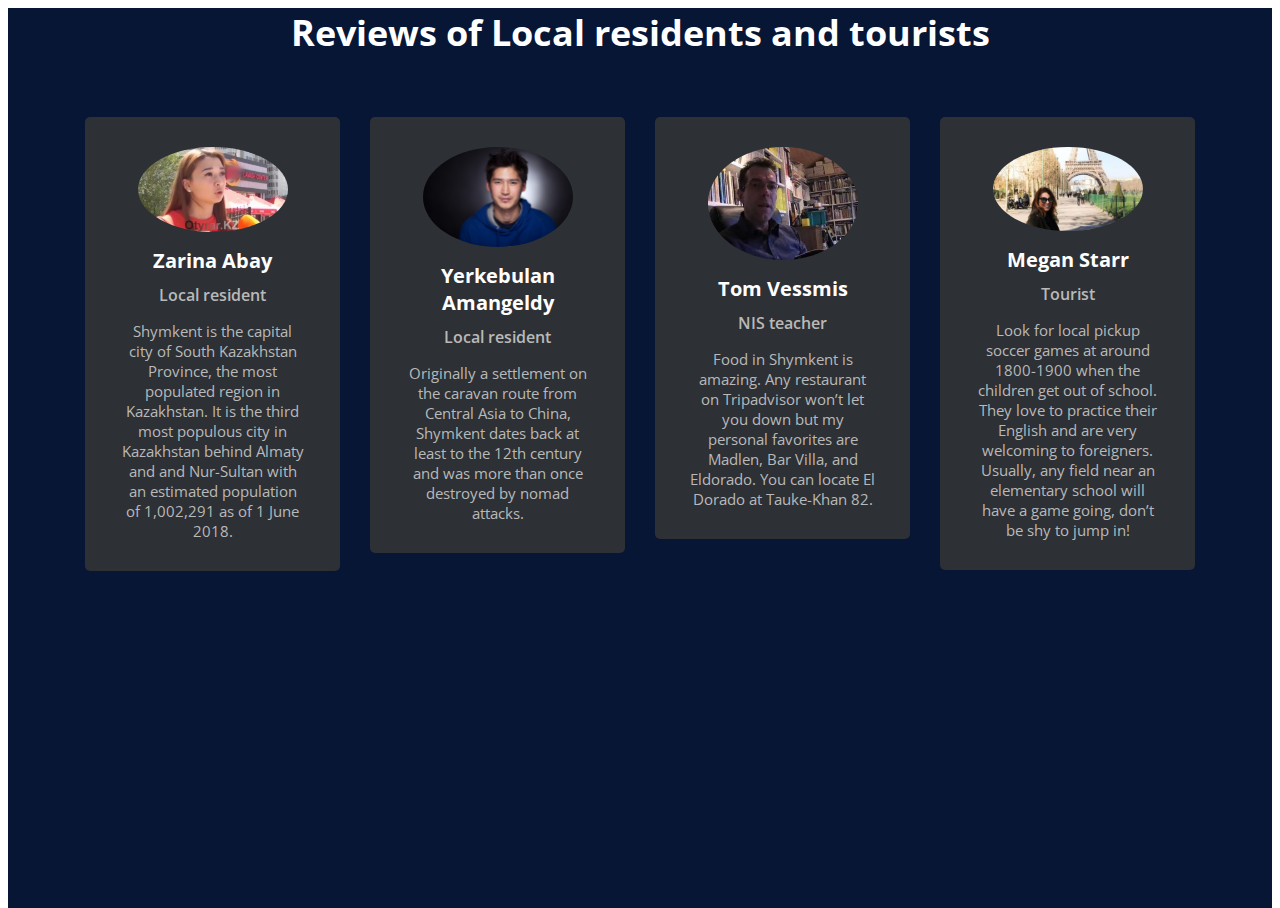
<file: cityofthelocals.html>
<!DOCTYPE html>
<html lang="en">
<head>
	<meta name="viewport" content="width=device-width, itinial-scale=1">
	<title>Сity of the Locals</title>
	<link rel="stylesheet" type="text/css" href="cityofthelocals.css">
</head>
<body>
   
   <section class="team">
   	  <div class="container">
   	  	  <h1>Reviews of Local residents and tourists</h1>
   	  	  <div class="card">
   	  	  	<div class="box">
   	  	  		<img src="zarina.jpg" alt="team img" />
   	  	  		<h4>Zarina Abay</h4>
   	  	  		<h5>Local resident</h5>
   	  	  		<p>Shymkent is the capital city of South Kazakhstan Province, the most populated region in Kazakhstan. It is the third most populous city in Kazakhstan behind Almaty and and Nur-Sultan with an estimated population of 1,002,291 as of 1 June 2018. </p>
   	  	  	</div>
   	  	  </div> 
   	  	  <div class="card">
   	  	  	<div class="box">
   	  	  		<img src="erkebulan.jpg" alt="team img" />
   	  	  		<h4>Yerkebulan Amangeldy</h4>
   	  	  		<h5>Local resident</h5>
   	  	  		<p>Originally a settlement on the caravan route from Central Asia to China, Shymkent dates back at least to the 12th century and was more than once destroyed by nomad attacks.</p>
   	  	  	</div>
   	  	  </div> 
   	  	  <div class="card">
   	  	  	<div class="box">
   	  	  		<img src="tomt.jpg" alt="team img" />
   	  	  		<h4>Tom Vessmis</h4>
   	  	  		<h5>NIS teacher</h5>
   	  	  		<p>Food in Shymkent is amazing. Any restaurant on Tripadvisor won’t let you down but my personal favorites are Madlen, Bar Villa, and Eldorado. You can locate El Dorado at Tauke-Khan 82.</p>
   	  	  	</div>
   	  	  </div> 
   	  	  <div class="card">
   	  	  	<div class="box">
   	  	  		<img src="megan.jpg" alt="team img" />
   	  	  		<h4>Megan Starr</h4>
   	  	  		<h5>Tourist</h5>
   	  	  		<p>Look for local pickup soccer games at around 1800-1900 when the children get out of school.  They love to practice their English and are very welcoming to foreigners.  Usually, any field near an elementary school will have a game going, don’t be shy to jump in!</p>
   	  	  	</div>
   	  	  </div> 
   	  </div> 	
   </section>
	</body>
</html>
</file>
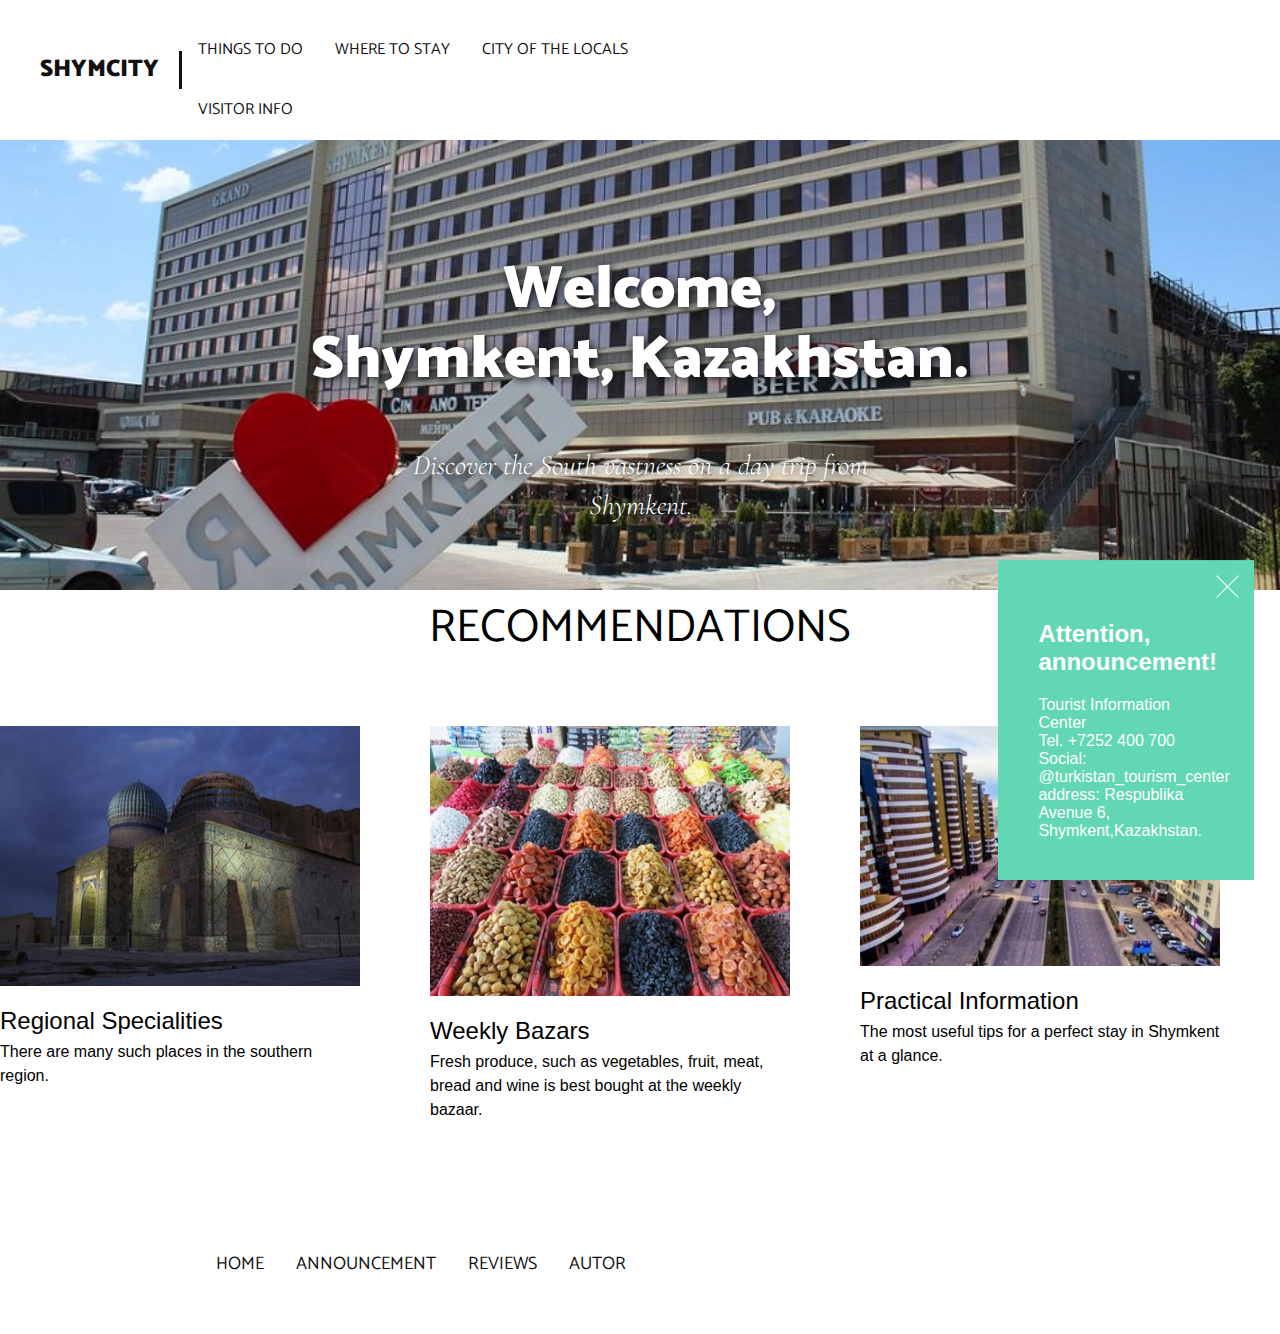
<file: project.html>
<!DOCTYPE html>
	<html>
	<head>
		<meta charset="utf-8">
		<title>SHYMCITY</title>
		<meta name="viewport" content="width=device-width, initial-scale=1.0">
		<link href="http://fonts.googleapis.com/css?family=Catamaran:100,200,300,400,500,600,700,800,900|Cormorant+Garamond:300,300i,400,400i,500,500i,600,600i,700,700i" rel="stylesheet">
		<link rel="stylesheet" type="text/css" href="style.css">
		<link rel="stylesheet" href="https://cdnjs.cloudflare.com/ajax/libs/font-awesome/5.11.2/css/all.min.css">
		<link rel="icon" href="logo.png">

		<link rel="stylesheet" href="main.css">
	
	<body>
		<header>
			<a href="project.html" class="header-brand">SHYMCITY</a>
			<nav>
				<ul>
					<li><a href="thingstodo.html">Things to Do</a></li>
					<li><a href="wheretostay.html">Where to Stay</a></li>
					<li><a href="cityofthelocals.html">City of the Locals</a></li>
					<li><a href="index.html">Visitor Info</a></li>
				</ul>
			</nav>
		</header>
	    <main>
	      <section class="index-banner">
	    	<div class="vertical-center">
	    	  <h2 style="color:white">Welcome,<br>
                Shymkent, Kazakhstan. </h2>
	    		<h1>Discover the South vastness on a day trip from Shymkent.</h1>
	    	</div>
	    	</section>
	    <div class="recommendations">
             <div class="container">
             	<div class="title">
             		RECOMMENDATIONS
             	</div>
             	<div class="row">
             		<!-- работа в regional specialities -->
             	<div class="interesting">
             		<div class="regional-item">
             		<div class="regional-item__img">
             		<img src="regional2.jpg" alt="Regional Specialities">
             		</div>
             		<div class="regional-item__title">
             		<a href="regionalspecialities.html">Regional Specialities</a>
             		</div> 
             		<div class="regional-item__text">
             		There are many such places in the southern region.
             		</div> <br>
             	    </div>
             	</div>
             	    <!-- //Regional specialities end -->
             	<div class="row">
             	<div class="interesting">
                    <div class="regional-item">
             		<div class="regional-item__img">
             		<img src="bazar2.jpg" alt="Weekly Bazaars">
             		</div>
             		<div class="regional-item__title">
             		<a href="weeklybazars.html">Weekly Bazars</a>
             		</div> 
             		<div class="regional-item__text">
             		Fresh produce, such as vegetables, fruit, meat, bread and wine is best bought at the weekly bazaar.
             		</div> <br>
             	    </div>
             	</div>
             	<div class="row">
             	<div class="interesting">
             		<div class="regional-item">
             		<div class="regional-item__img">
             		<img src="information.jpg" alt="Practical Information">
             		</div>
             		<div class="regional-item__title">
             		<a href="practicalinformation.html">Practical Information</a>
             		</div>
             		<div class="regional-item__text">
             		The most useful tips for a perfect stay in Shymkent at a glance.
             	</div>
             		</div>
             		</div>
             </div>	
             </div>
        </div>
<br>
<br>
<br>
  <!-- FOOTER -->
<footer>
	<div class="wrapper">
		<nav>
		<ul>
			<li><a href="project.html">HOME</a></li>
			<li><a href="index.html">ANNOUNCEMENT</a></li>
			<li><a href="cityofthelocals.html">REVIEWS</a></li>
			<li><a href="aboutme.html">AUTOR</a></li>
		</ul>
		</nav>
	</div>
</footer>




    <main>
		
	    <div class="overlay js-overlay-campaign">
		<div class="popup js-popup-campaign">
			<h2>Attention, announcement!</h2>
			Tourist Information Center<br>
            Tel. +7252 400 700<br>
            Social: @turkistan_tourism_center<br>
            address: Respublika Avenue 6, <br>Shymkent,Kazakhstan.
			<div class="close-popup js-close-campaign"></div>
		</div>
	</div>
	</main>

	<script src="https://cdnjs.cloudflare.com/ajax/libs/jquery/3.2.1/jquery.min.js"></script>
	<script src="main.js"></script>
  </body>

</html>
</file>
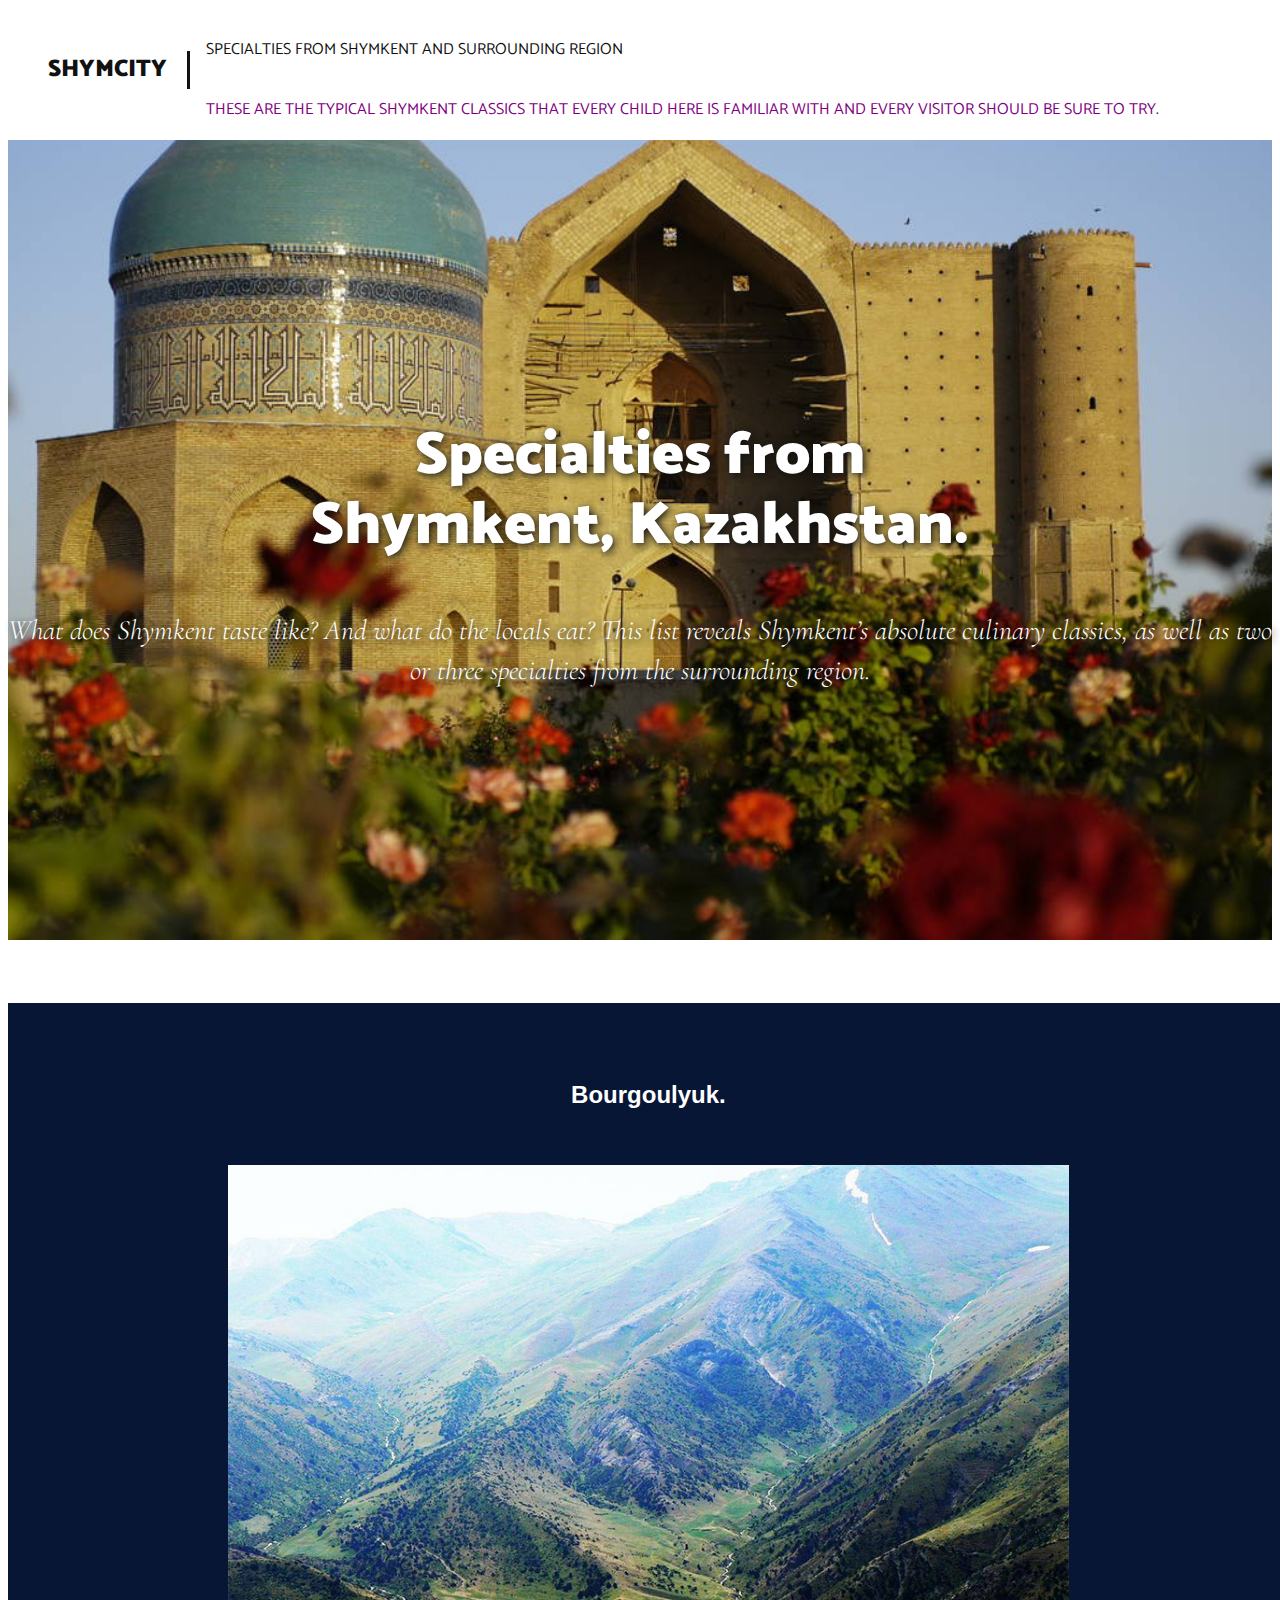
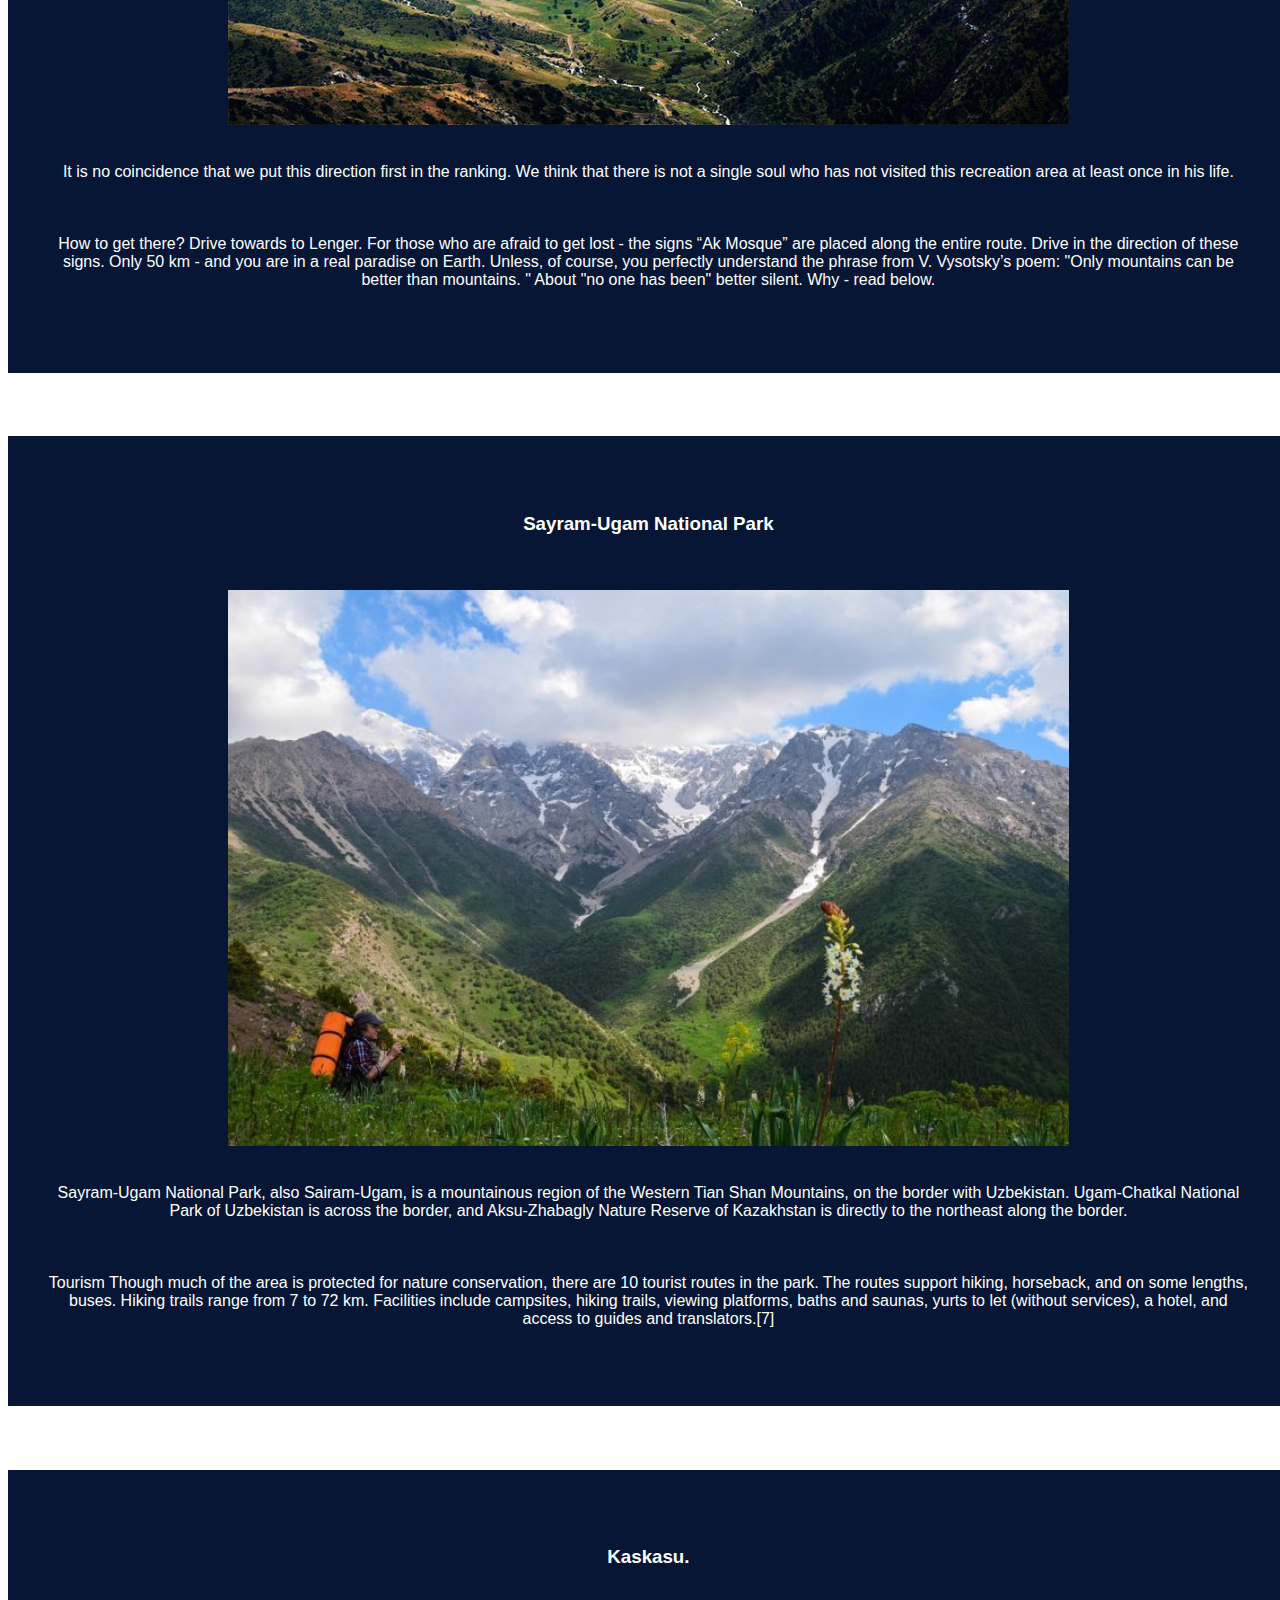
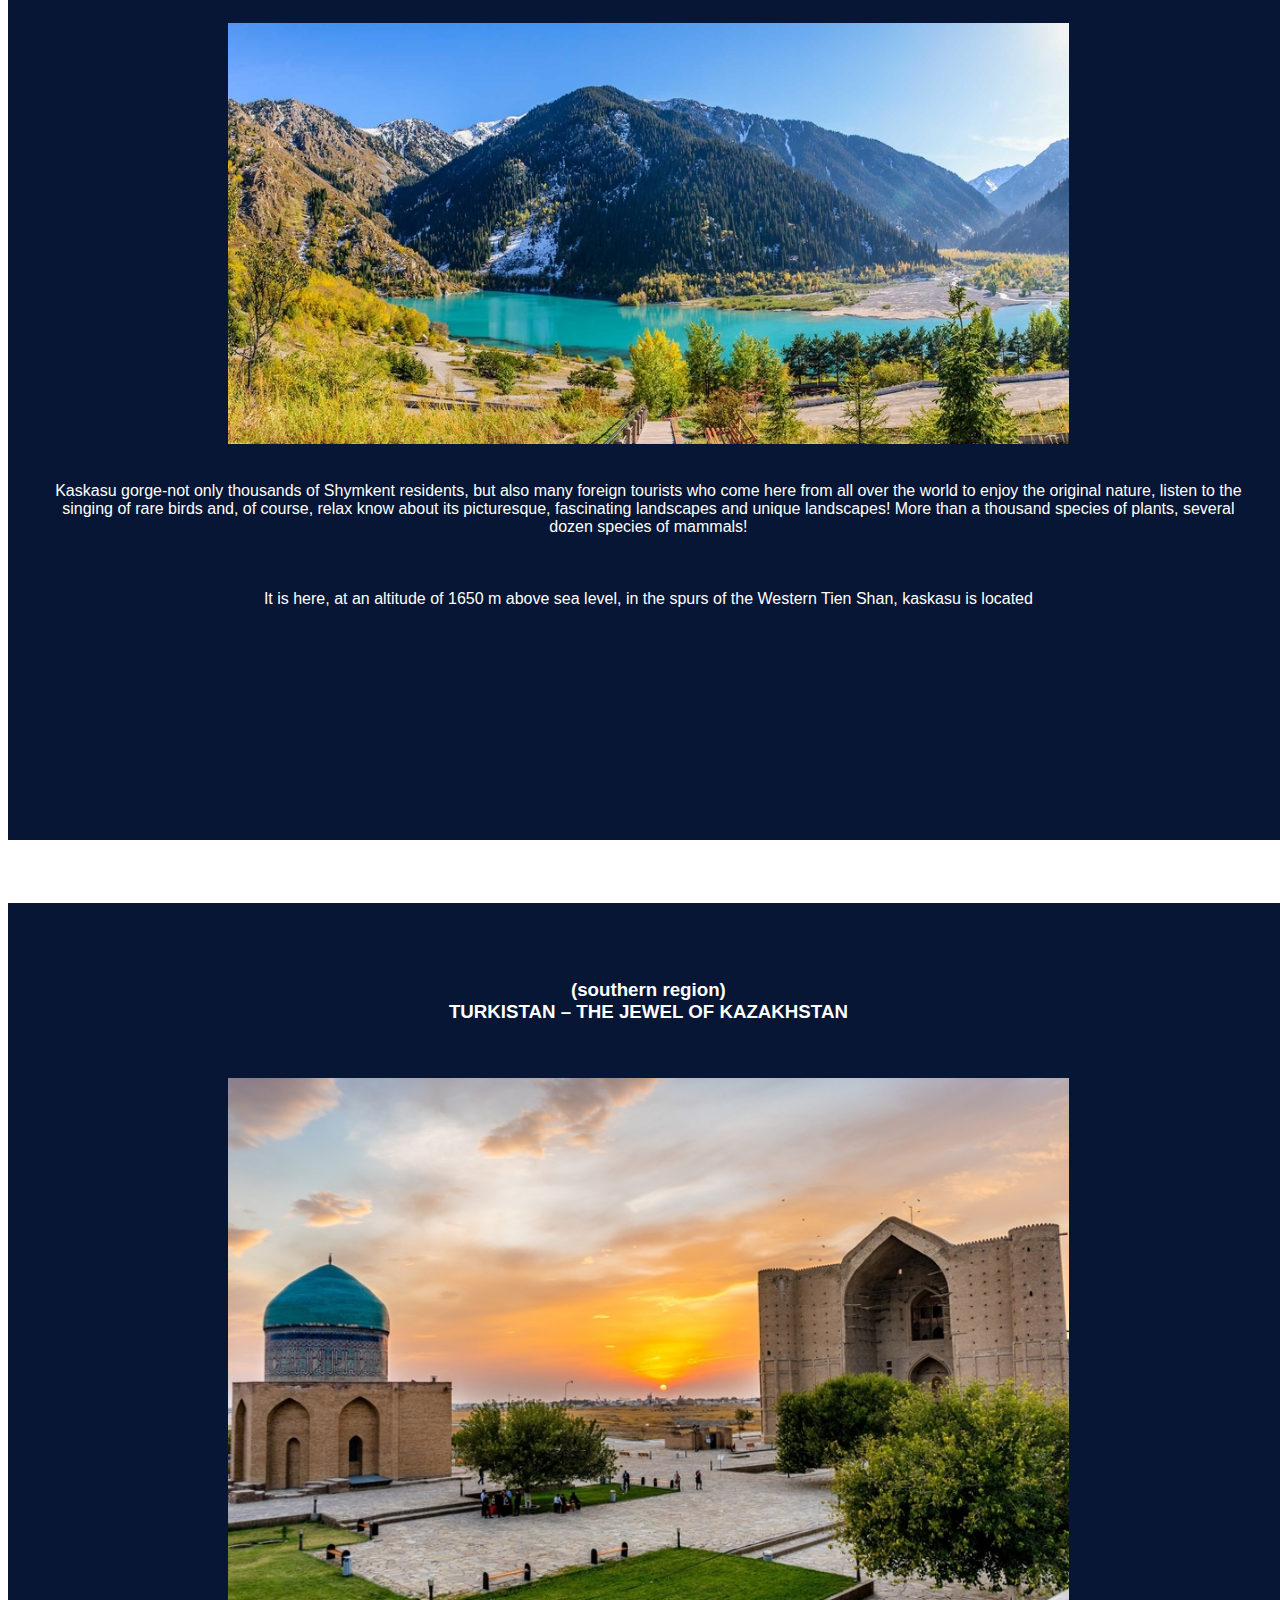
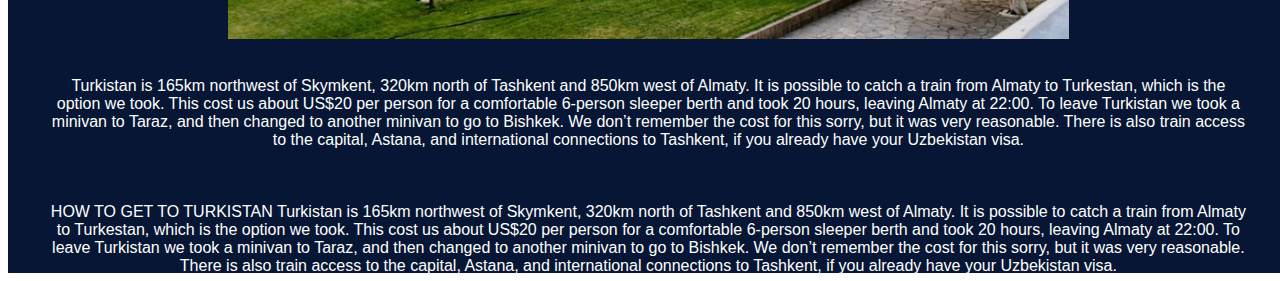
<file: regionalspecialities.html>
<!DOCTYPE html>
  <html>
  <head>
    <meta charset="utf-8">
    <title>ShymCity</title>
    <meta name="viewport" content="width=device-width, initial-scale=1.0">
    <link href="http://fonts.googleapis.com/css?family=Catamaran:100,200,300,400,500,600,700,800,900|Cormorant+Garamond:300,300i,400,400i,500,500i,600,600i,700,700i" rel="stylesheet">
    <link rel="stylesheet" type="text/css" href="regionalspecialities.css">
    <link rel="stylesheet" href="https://cdnjs.cloudflare.com/ajax/libs/font-awesome/5.11.2/css/all.min.css">
  </head> 
    <body>
    <header>
      <a href="project.html" class="header-brand">SHYMCITY</a>
      <nav>
        <ul>
          <li><a href="#">Specialties from Shymkent and Surrounding Region</a></li>
          <li><a href="#" style="color:#800080">These are the typical Shymkent classics that every child here is familiar with and every visitor should be sure to try.</a></li>
      </ul>
    </nav>
    </header>
      <main>
        <section class="index-banner">
        <div class="vertical-center">
          <h2 style="color:white">Specialties from<br>
                Shymkent, Kazakhstan. </h2>
          <h1>What does Shymkent taste like? And what do the locals eat? This list reveals Shymkent’s absolute culinary classics, as well as two or three specialties from the surrounding region.</h1>
        </div>
        </section>
        <div class="boxX">
    
    <br>
    
    <h2> Bourgoulyuk.</h2>
    
    <br>
    <br>
    
    <img class="imgFPP" src="burguluk.jpg" alt="">
    
    <br>
    <br>
    
    <p>
            It is no coincidence that we put this direction first in the ranking. 
            We think that there is not a single soul who has not visited this recreation area at least once in his life.
    
    <br>
    <br>
    <br>
    <br>
        
    How to get there? Drive towards to Lenger. For those who are afraid to get lost - the signs “Ak Mosque” are placed along the entire route. Drive in the direction of these signs.
     Only 50 km - and you are in a real paradise on Earth. Unless, of course, you perfectly understand the phrase from V. Vysotsky’s poem:
      "Only mountains can be better than mountains.
    " About "no one has been" better silent. Why - read below.
    </p>
</div>
<div class="boxX">
    
    <br>
    
    <h3> Sayram-Ugam National Park</h3>
    
    <br>
    <br>
    
    <img class="imgFPP" src="sayramugam.jpg" alt="">
    
    <br>
    <br>
    
    <P> Sayram-Ugam National Park, also Sairam-Ugam, is a mountainous region of the Western Tian Shan Mountains, on the border with Uzbekistan. Ugam-Chatkal National Park of Uzbekistan is across the border, and Aksu-Zhabagly Nature Reserve of Kazakhstan is directly to the northeast along the border. <br>
        <br>
        <br>
        <br>
          
Tourism
Though much of the area is protected for nature conservation, there are 10 tourist routes in the park. The routes support hiking, horseback, and on some lengths, buses. Hiking trails range from 7 to 72 km. Facilities include campsites, hiking trails, viewing platforms, baths and saunas, yurts to let (without services), a hotel, and access to guides and translators.[7]
</div>
<div class="boxX">
    
    <br>
    
    <h3> Kaskasu.</h3>
        <br>
        <br>
    <img class="imgFPP" src="kaskasu.jpg" alt="">
    
    <br>
    <br>    
    
    <P>
            Kaskasu gorge-not only thousands of Shymkent residents, but also many foreign tourists who come here from all over the world to enjoy the original nature, listen to the singing of rare birds and, of course, relax know about its picturesque, fascinating landscapes and unique landscapes! More than a thousand species of plants, several dozen species of mammals!<br>
        <br>
        <br>
        <br>
        It is here, at an altitude of 1650 m above sea level, in the spurs of the Western Tien Shan, kaskasu is located
    </P>
</div>

<div class="boxX">
    
    <br>
    
    <h3>(southern region)<br>TURKISTAN – THE JEWEL OF KAZAKHSTAN</h3>
    
    <br>
    <br>
    
    <img class="imgFPP" src="turkestan.jpg" alt="">
    
    <br>
    <br>

    <P>
          Turkistan is 165km northwest of Skymkent, 320km north of Tashkent and 850km west of Almaty.

It is possible to catch a train from Almaty to Turkestan, which is the option we took. This cost us about US$20 per person for a comfortable 6-person sleeper berth and took 20 hours, leaving Almaty at 22:00.

To leave Turkistan we took a minivan to Taraz, and then changed to another minivan to go to Bishkek. We don’t remember the cost for this sorry, but it was very reasonable.

There is also train access to the capital, Astana, and international connections to Tashkent, if you already have your Uzbekistan visa.
        <br>
        <br>
        <br>
        <br>
            HOW TO GET TO TURKISTAN
Turkistan is 165km northwest of Skymkent, 320km north of Tashkent and 850km west of Almaty.

It is possible to catch a train from Almaty to Turkestan, which is the option we took. This cost us about US$20 per person for a comfortable 6-person sleeper berth and took 20 hours, leaving Almaty at 22:00.

To leave Turkistan we took a minivan to Taraz, and then changed to another minivan to go to Bishkek. We don’t remember the cost for this sorry, but it was very reasonable.

There is also train access to the capital, Astana, and international connections to Tashkent, if you already have your Uzbekistan visa.
    </P>        
</div>
</file>
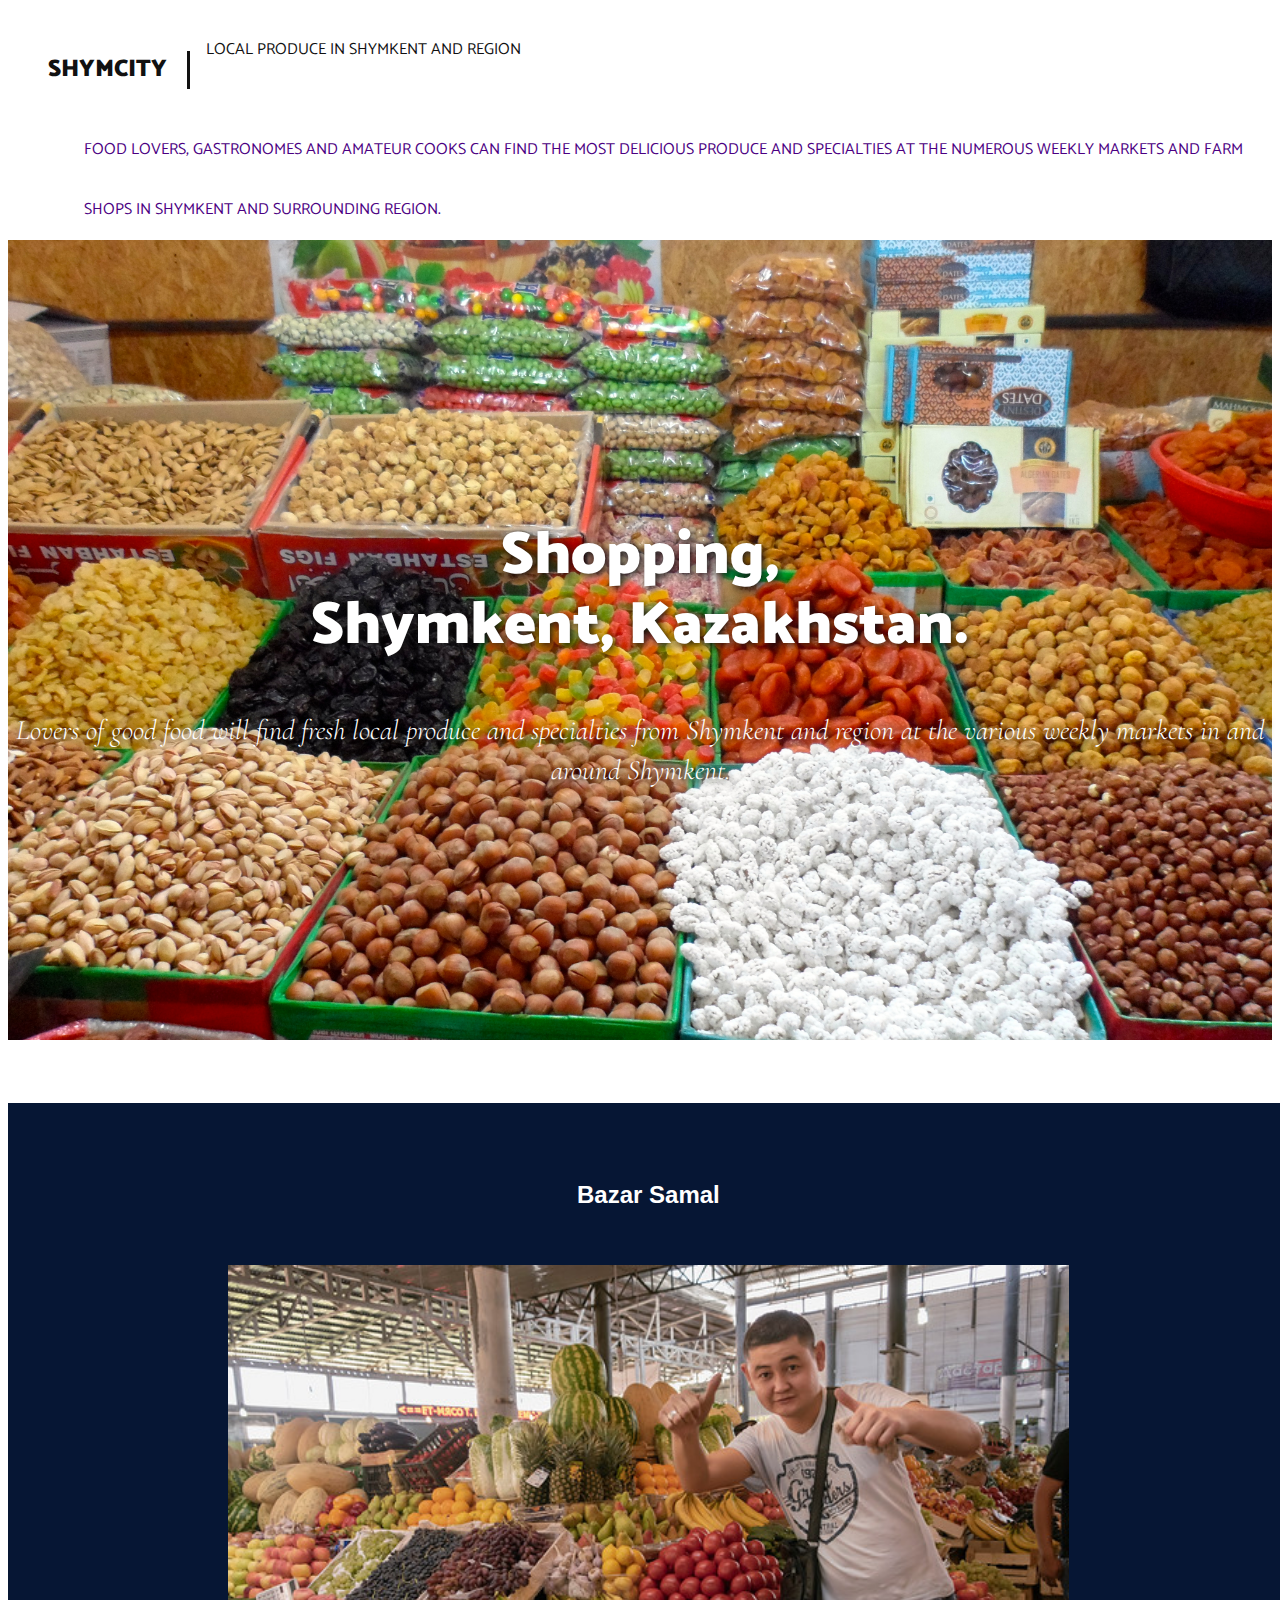
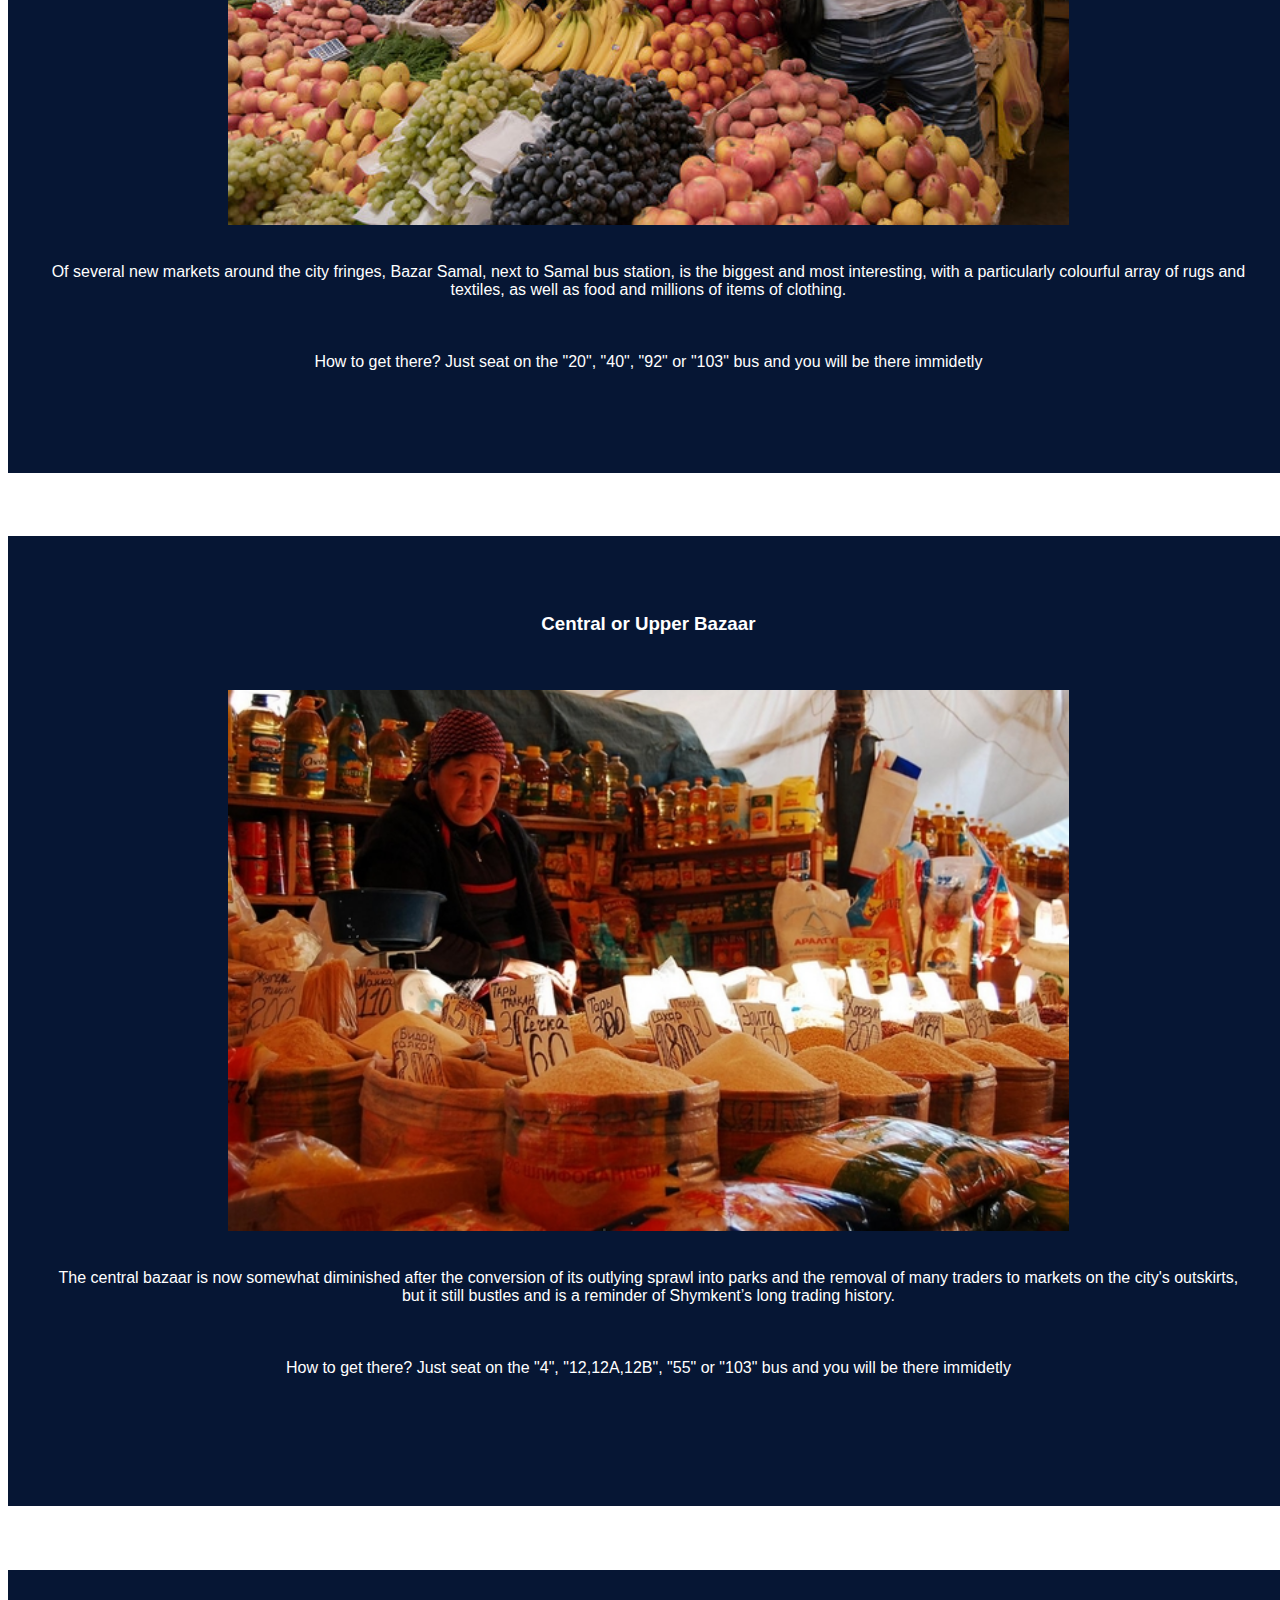
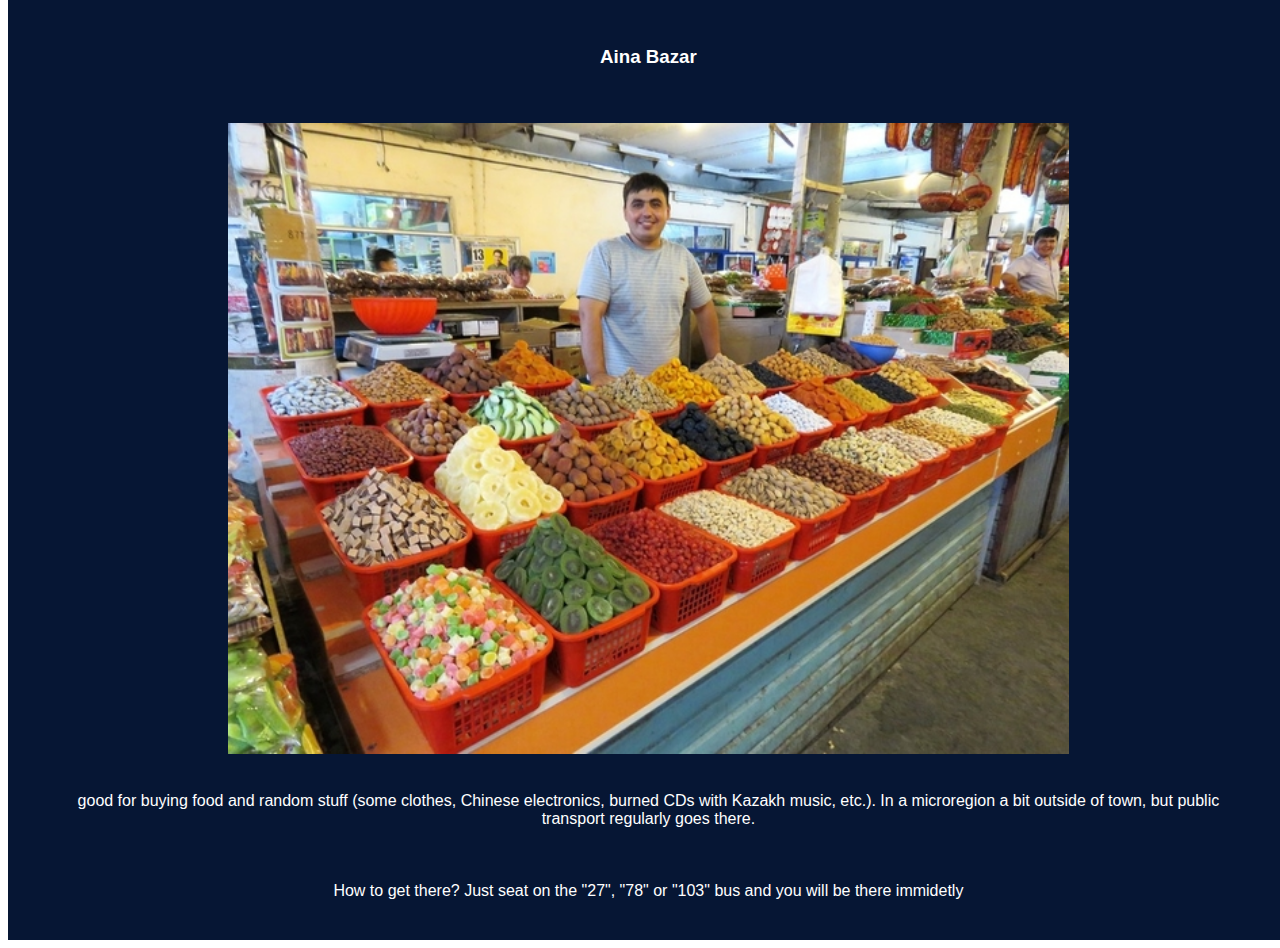
<file: weeklybazars.html>
<!DOCTYPE html>
  <html>
  <head>
    <meta charset="utf-8">
    <title>ShymCity</title>
    <meta name="viewport" content="width=device-width, minimum-scale=1.0, maximum-scale=1.0" />
    <link href="http://fonts.googleapis.com/css?family=Catamaran:100,200,300,400,500,600,700,800,900|Cormorant+Garamond:300,300i,400,400i,500,500i,600,600i,700,700i" rel="stylesheet">
    <link rel="stylesheet" type="text/css" href="weeklybazars.css">
    <link rel="stylesheet" href="https://cdnjs.cloudflare.com/ajax/libs/font-awesome/5.11.2/css/all.min.css">
  </head> 
    <body>
    <header>
      <a href="project.html" class="header-brand">SHYMCITY</a>
      <nav>
        <ul>
          <li><a href="#">Local Produce in Shymkent and Region</a></li>
          <li><a href="#" style="color:#4B0082">Food lovers, gastronomes and amateur cooks can find the most delicious produce and specialties at the numerous weekly markets and farm shops in Shymkent and surrounding region.</a></li>
      </ul>
    </nav>
    </header>
      <main>
        <section class="index-banner">
        <div class="vertical-center">
          <h2 style="color:white">Shopping,<br>
                Shymkent, Kazakhstan. </h2>
          <h1>Lovers of good food will find fresh local produce and specialties from Shymkent and region at the various weekly markets in and around Shymkent.</h1>
        </div>
        </section>
      <div class="boxX">
    
    <br>
    
    <h2> Bazar Samal</h2>
    
    <br>
    <br>
    
    <img class="imgFPP" src="samalbazar.jpg" alt="">
    
    <br>
    <br>
    
    <p>
            Of several new markets around the city fringes, Bazar Samal, next to Samal bus station, is the biggest and most interesting, with a particularly colourful array of rugs and textiles, as well as food and millions of items of clothing.
    
    <br>
    <br>
    <br>
    <br>
        
    How to get there? Just seat on the "20", "40", "92" or "103" bus and you will be there immidetly 
    </p>
</div>
<div class="boxX">
    
    <br>
    
    <h3> Central or Upper Bazaar</h3>
    
    <br>
    <br>
    
    <img class="imgFPP" src="upperbazar.jpg" alt="">
    
    <br>
    <br>
    
    <P> The central bazaar is now somewhat diminished after the conversion of its outlying sprawl into parks and the removal of many traders to markets on the city's outskirts, but it still bustles and is a reminder of Shymkent’s long trading history.<br>
        <br>
        <br>
        <br>
          
How to get there? Just seat on the "4", "12,12A,12B", "55" or "103" bus and you will be there immidetly 
</div>
<div class="boxX">
    
    <br>
    
    <h3> Aina Bazar</h3>
        <br>
        <br>
    <img class="imgFPP" src="ainabazar.jpg" alt="">
    
    <br>
    <br>    
    
    <P>
          good for buying food and random stuff (some clothes, Chinese electronics, burned CDs with Kazakh music, etc.). In a microregion a bit outside of town, but public transport regularly goes there.<br>
        <br>
        <br>
        <br>

        How to get there? Just seat on the "27", "78" or "103" bus and you will be there immidetly
    </P>
</div>
</file>
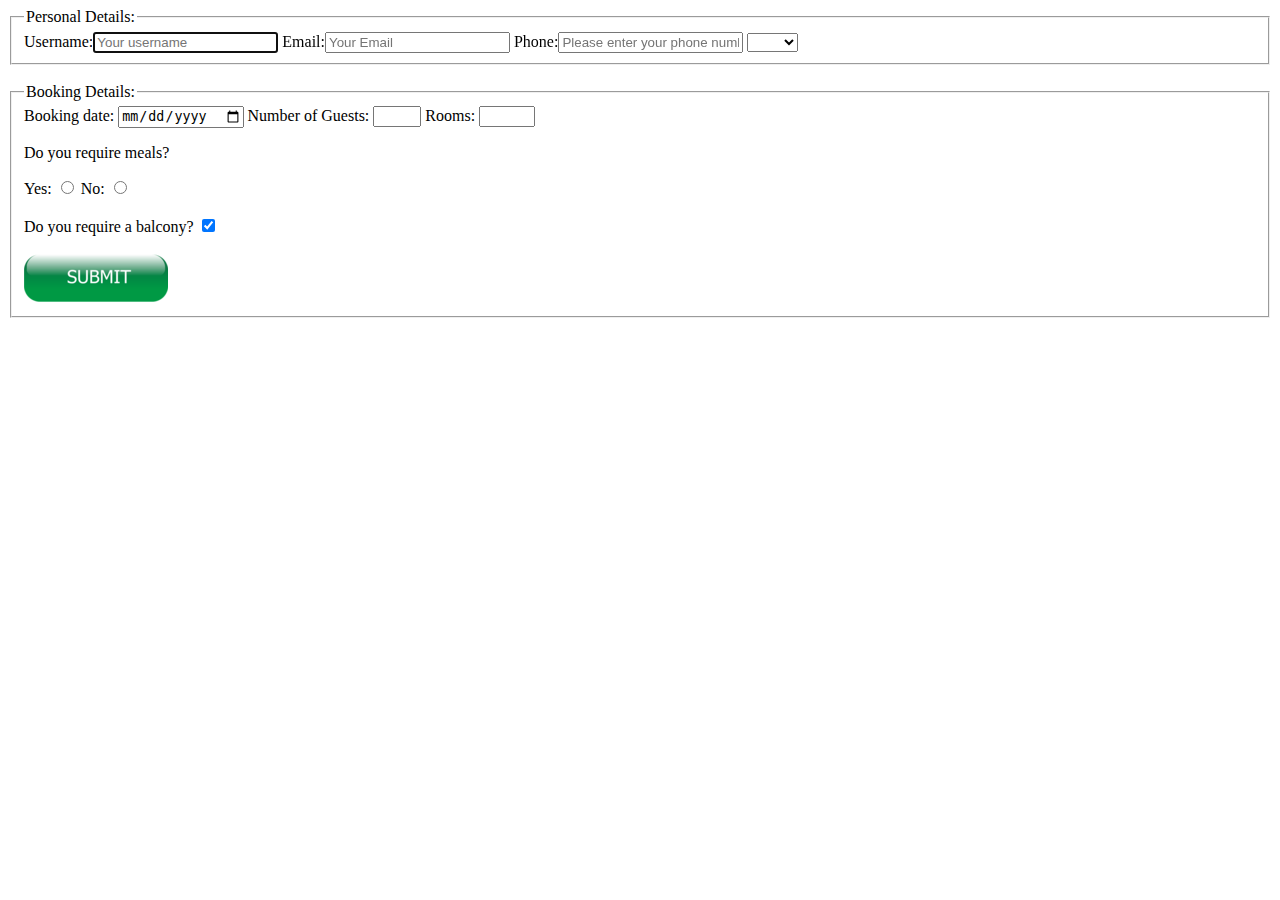
<file: wheretostay.html>
<!DOCTYPE html>
	<html>
	<head>
		<meta charset="utf-8">
		<title>Hotel Booking Form</title>
	</head>
	<body>
	     <form action="destination.html" method="GET">
	     	<fieldset>
	     		<legend>Personal Details: </legend>
	     		<label for="name">Username:</label><input type="text" name="username" id="name" required autofocus placeholder="Your username" pattern="[a-zA-Z]{3,}" title="Please enter in more than three letters">
	     		<label for="email">Email:</label><input type="text" name="email" id="email" required placeholder="Your Email" pattern = "[a-zA-Z]{3,}@[a-zA-Z]{3.}[.]{1}[a-zA-Z]{2,}" title="Please enter in a valid email address">
	     		<label for="phone">Phone:</label><input type="tel" name="phone" id="phone" required placeholder="Please enter your phone number" pattern = "[0-9]{4} [0-9]{3} [0-9]{2} [0-9]{2}" title="Please enter in a phone number in this format: #### ### ## ##">
	     		<select name="country" required>
	     			<option value=""></option>
	     			<option value="US">US</option>
	     			<option value="UK">UK</option>
	     			<option value="KZ">KZ</option>
	     			<option value="RU">RUS</option>
	     		</select>
	     	</fieldset>
	     	<br>
	     	<fieldset>
	     		<legend>Booking Details: </legend>
                <label for="date">Booking date: </label><input type="date" name="date" min="2018-12-02">
                <label for="numberOfGuests">Number of Guests: </label> <input type="number" name="numberOfGuests" min="1" max="6">
                <label for="rooms">Rooms: </label> <input type="number" name="Rooms" min="1" max="10">
                <p>Do you require meals?</p>
                <label for="yesMeals">Yes: </label><input type="radio" name="meals" value="yesMeals">
                <label for="noMeals">No: </label><input type="radio" name="meals" value="noMeals">
                <br>
                <br>
                <label for="balcony">Do you require a balcony? </label><input type="checkbox" name="balcony" value="yes" checked>
                <br>
                <br>
                <input type="image" src="button.png">
	     	</fieldset>
	     </form>
	</body>
	</html>
</file>
<file: cityofthelocals.css>
@import url('https://fonts.googleapis.com/css?family=Open+Sans:400,600,700&display=swap');

body {
	margin: 0
	padding:0;
}

*{
	box-sizing: border-box;
}

.container{
	max-width: 1140px;
	margin: auto;
	position: relative;
	min-height: 1px;
}

.team {
	min-height: 100vh;
	padding-right: 60px 15px;
	background-color: #061634;
	float: left;
	width: 100%;
}
.team h1{
	font-family: open sans;
	font-size: 36px;
	font-weight: 700;
	color: #ffffff;
	margin:0;
	padding-bottom: 60px;
	text-align: center;

}


.team .card {
	width: 25%;
	float: left;
	padding: 0px 15px;
}

.team .card .box {
    padding: 15px;
    background-color: #2d3035;
    border-radius: 5px;
    transition: margin 1s ease, box-shadow 1s ease;
}

.team .card .box:hover{
    margin-top: -15px;
    box-shadow: 0px 0px 40px black;
}

.team .card .box img {
	width: 150px;
	display: block;
	margin: 15px auto;
	border-radius: 50%;
}

.team .card .box h4 {
	font-size: 20px;
	font-family: open sans;
	margin: 15px 0px 10px;
	color: white;
	text-align: center;
	font font-weight: 700;
}

.team .card .box h5 {
	font-family: open sans;
	font-size: 16px;
	font-weight: 600;
	color: #b9b9b9;
	margin: 0px 0px 15px;
	text-align: center;
}

.team .card .box p{
	color: #b9b9b9;
	font-size: 15px;
	font-family: open sans;
	font-weight: 400;
	font-height: 24px;
	text-align: center;
	padding: 0px 20px;
}

/*responsive*/

@media(max-width: 991px){
	.team .card{
		width: 50%;
		margin-bottom: 30px;
	}
}

@media(max-width: 550px){
	.team .card{
		width: 100%;
	}
}
</file>
<file: style.css>
* {
	text-decoration: none;
}

img {
	display: inline-block;
}




/* ----------------
   GRID
---------------- */
.container {
	width: 1280px;
	margin-left: auto;
	margin-right: auto;
}


.row:after {
   clear: both;
   content: "";
   display: table;
}
.interesting {
	width: 360px;
	margin-right: 70px;
	float: left;
}

.interesting:last-child {
	margin-right: 0px;
}

/* ----------------
  HEADER
---------------- */

header {
	background-color: #fff;
	width: 100%;
	height: 100px;
}

header .header-brand {
	font-family: Catamaran;
	font-size: 24px;
	font-weight: 900;
	color: #111;
	text-transform: uppercase;
	display: block;
	margin: 0 auto;
	text-align: center;
	padding: 20px 0;
}

header nav ul {
	display: block;
    margin: 0 auto;
    width: fit-content;
}

header nav ul li{
	display: inline-block;
	float: left;
	list-style: none;
	padding: 0 16px;
}

header nav ul li a{
	font-family: Catamaran;
	font-size: 16px;
	color: #111;
	text-transform: uppercase;	
}
header .header-visitorinfo {
    display: none;
}

header .header-cases {
	display: none;
}

@media only screen and (min-width: 1000px) {
  header .header-brand {
	margin: 31px 0;
	text-align: left;
	line-height: 38px;
	padding: 0px 20px 0 40px;
	border-right: 3px solid #111;
	float: left;
}
header nav ul {
	margin: 20px 0px 0px 20px;
	float-left;
}

header nav ul li a{
	line-height: 60px;	
}

header .header-cases {
	display: block;
	font-family: Catamaran;
	font-size: 16px;
	color: #111;
	text-transform: uppercase;
	line-height: 38px;
	border: 1px solid #111;
	float: right;
	margin-right: 40px;
	margin-top: 30px;
	padding: 0 20px;
}

}

/* ----------------
   INDEX
---------------- */

.index-banner {
	width: 100%;
	height: calc(100vh - 100px);
	background-image: url('banner.jpeg');
	background-repeat: no-repeat;
	background-position: center;
	background-size: cover;
	display: table;
}

.vertical-center {
    display: table-cell;
    vertical-align: middle;
}

.index-banner h2 {
	font-family: Catamaran;
	font-size: 60px;
	font-weight: 900;
	line-height: 70px;
    color: #fff;
    text-align: center;
    text-shadow: 2px 2px 8px #111;
}

.index-banner h1 {
	font-family: Cormorant Garamond;
	font-size: 28px;
	font-weight: 100;
	font-style: italic;
	line-height: 40px;
    color: #fff;
    text-align: center;
    text-shadow: 2px 2px 8px #111;
}

.index-box1-square {
	margin: 10px 10px 0;
	width: calc(100% - 32px);
	height: 100px;
	background-image: url(1banner.jpg);
	background-repeat: no-repeat;
	background-position: center;
	background-size: cover;
	display: table;
}
.index-box2-rectangular {
	margin: 10px 10px 0;
	width: calc(100% - 32px);
	height: 100px;
	background-image: url(2banner.jpg);
	background-repeat: no-repeat;
	background-position: center;
	background-size: cover;
	display: table;
	float: left;
}

.index-links div h3 {
	font-family: Catamaran;
	font-size: 28px;
	font-weight: 600;
	line-height: 100px;
    color: #111;
    text-align: center;
    text-transform: uppercase;
}

@media only screen and (min-width: 1000px) {
	.wrapper {
		width: 1000px;
		margin: 0 auto;
	}
	.index-banner {
	height: 450px;
}
 
 .index-banner h1 {
	display: block;
	width: 560px;
	margin: 0 auto;
}
 .index-box {
 	padding-bottom: 20px;
 	overflow: hidden;
 }
 .index-box5-square {
 	width: calc(25% - 20px) !important; 
 }
  .index-box4-rectangle {
  	width: calc(50% - 20px) !important; 
  }

}

/* ----------------
   RECOMMENDATIONS
---------------- */
.regional {
	padding-top: 70px;
	padding-bottom: 100px;
}

.regional-item {
	margin-bottom: 20px;
}

.regional-item__title a {
    text-decoration: none;
    color: #000;
    border-bottom: 1px solid #FFF;
}

.regional-item__title a:hover {
	color: #0052C2;
	border-color: rgba(0, 82, 194, 0, 3);
}

.regional-item__text p {
	margin-top: 0px;
	margin-bottom: 15px;
}

.title {
	font-size: 46px;
	margin-bottom: 60px;   /*otstup snizu */
	font-family: 'Catamaran';
	text-align: center;
}

.regional-item__img {
	margin-bottom: 17px;
}


.regional-item__img img {
	max-width: 100%;
	height: auto;
}

.regional-item__title {
	font-size: 24px;
	line-height: normal;
	margin-bottom: 5px;
}

.regional-item__text {
	font-size: 16px;
	line-height: 1.5;
}

/* ----------------
   FOOTER
---------------- */

.footer {
	width:100%;
	background-color: #061634;
	padding: 60px 0px;
}

footer {
	background-color: #fff;
	width: 100%;
	height: 100px;
}

footer .header-brand {
	font-family: Catamaran;
	font-size: 24px;
	font-weight: 900;
	color: #111;
	text-transform: uppercase;
	display: block;
	margin: 0 auto;
	text-align: center;
	padding: 20px 0;
}

footer nav ul {
}

footer nav ul li{
	display: inline-block;
	float: left;
	list-style: none;
	padding: 0 16px;
}

footer nav ul li a{
	font-family: Catamaran;
	font-size: 18px;
	color: #111;
	text-transform: uppercase;	
}
footer .header-visitorinfo {
    display: none;
}

footer .header-cases {
	display: none;
}

@media only screen and (min-width: 1000px) {
  footer .header-brand {
	margin: 31px 0;
	text-align: left;
	line-height: 38px;
	padding: 0px 20px 0 40px;
	border-right: 3px solid #111;
	float: left;
}
footer nav ul {
	margin: 20px 0px 0px 20px;
	float-left;
}

footer nav ul li a{
	line-height: 60px;	
}

footer .header-cases {
	display: block;
	font-family: Catamaran;
	font-size: 16px;
	color: #111;
	text-transform: uppercase;
	line-height: 38px;
	border: 1px solid #111;
	float: right;
	margin-right: 40px;
	margin-top: 30px;
	padding: 0 20px;
}

}

/* - - - - - - - - - - - -
    MEDIA
 - - - - - - - - - - - -  */

@media (max-width: 1160px) {

	.container {
		width: 100%;
	}

	.recommendations {
		width: 100%;
		margin: 0;
		margin-bottom: 30px;
		padding-left: 15px;
		padding-right: 15px;
		text-align: center;
		box-sizing: border-box;
	}
	img{
		position: relative;
		left: 15%;
	}
}
</file>
<file: main.css>
body {margin: 0; padding: 0; font-family: Helvetica, Arial, sans-serif; }

main {
	width: 100%;
	height: 100%;
	
	transition: all .2s ease;
}




.popup {
	position: fixed;
	width: 20%;
	left: 88%;
	top: 80%;
	transform: translate(-50%, -50%);
	padding: 40px;
	box-sizing: border-box;
	background-color: #62D7B3;
	color: #fff;
}

.close-popup {
	position: absolute;
	top: 15px;
	right: 15px;
	width: 23px;
	height: 23px;
	cursor: pointer;
}

.close-popup:before {
	content: '';
	background-color: #fff;
	position: absolute;
	height: 1px;
	width: 31px;
	top: 11px;
	left: -4px;
	transform: rotate(-45deg);
}

.close-popup:after {
	content: '';
	background-color: #fff;
	position: absolute;
	height: 1px;
	width: 31px;
	top: 11px;
	transform: rotate(45deg);
	left: -4px;
}

@media screen and (max-width: 768px) {

	.popup {
		position: fixed;
		width: 50%;
		left: 70%;
		top: 70%;
		transform: translate(-50%, -50%);
		padding: 40px;
		box-sizing: border-box;
		background-color: #ff5252;
		color: #fff;
		font-size: 0.8em;
    }
}
</file>
<file: regionalspecialities.css>
* {
	text-decoration: none;
 
}

img {
	display: inline-block;
}




/* ----------------
   GRID
---------------- */
.container {
	width: 1280px;
	margin-left: auto;
	margin-right: auto;
}


.row:after {
   clear: both;
   content: "";
   display: table;
}
.interesting {
	width: 360px;
	margin-right: 70px;
	float: left;
}

.interesting:last-child {
	margin-right: 0px;
}

/* ----------------
  HEADER
---------------- */

header {
	background-color: #fff;
	width: 100%;
	height: 100px;
}

header .header-brand {
	font-family: Catamaran;
	font-size: 24px;
	font-weight: 900;
	color: #111;
	text-transform: uppercase;
	display: block;
	margin: 0 auto;
	text-align: center;
	padding: 20px 0;
}

header nav ul {
	display: block;
    margin: 0 auto;
    width: fit-content;
}

header nav ul li{
	display: inline-block;
	float: left;
	list-style: none;
	padding: 0 16px;
}

header nav ul li a{
	font-family: Catamaran;
	font-size: 16px;
	color: #111;
	text-transform: uppercase;	
}
header .header-visitorinfo {
    display: none;
}

header .header-cases {
	display: none;
}

@media only screen and (min-width: 1000px) {
  header .header-brand {
	margin: 31px 0;
	text-align: left;
	line-height: 38px;
	padding: 0px 20px 0 40px;
	border-right: 3px solid #111;
	float: left;
}
header nav ul {
	margin: 20px 0px 0px 20px;
	float-left;
}

header nav ul li a{
	line-height: 60px;	
}

header .header-cases {
	display: block;
	font-family: Catamaran;
	font-size: 16px;
	color: #111;
	text-transform: uppercase;
	line-height: 38px;
	border: 1px solid #111;
	float: right;
	margin-right: 40px;
	margin-top: 30px;
	padding: 0 20px;
}

}

/* ----------------
   INDEX
---------------- */

.index-banner {
	width: 100%;
	height: calc(100vh - 100px);
	background-image: url('bannerrs.jpg');
	background-repeat: no-repeat;
	background-position: center;
	background-size: cover;
	display: table;
}

.vertical-center {
    display: table-cell;
    vertical-align: middle;
}

.index-banner h2 {
	font-family: Catamaran;
	font-size: 60px;
	font-weight: 900;
	line-height: 70px;
    color: #fff;
    text-align: center;
    text-shadow: 2px 2px 8px #111;
}

.index-banner h1 {
	font-family: Cormorant Garamond;
	font-size: 28px;
	font-weight: 100;
	font-style: italic;
	line-height: 40px;
    color: #fff;
    text-align: center;
    text-shadow: 2px 2px 8px #111;
}

.boxX{
  width: 95%;
  height: 890px;
  background: #061634;
  padding: 40px;
  text-align: center;
  transition: .5s ease-in-out;
  margin-top: 5%;
  color: white;
  font-family: 'Century Gothic',sans-serif;

  
}
.imgFPP{
  width: 70%;
}


.nnn{
  font-weight: 100;
  padding: 25px 50px;
}
.box h1{
  font-size: 40px;
  letter-spacing: 4px;
  font-weight: 100;
}
.box h5{
  font-size: 20px;
  letter-spacing: 3px;
  font-weight: 100;
}
.box p{
  text-align: justify;
}
.dropbtn {
  background-color: #061634;
  color: white;
  padding: 16px;
  font-size: 16px;
  border: none;
  cursor: pointer;
}

.dropdown {
  position: relative;
  display: inline-block;
}

.dropdown-content {
  display: none;
  position: absolute;
  background-color: #061634;
  min-width: 160px;
  box-shadow: 0px 8px 16px 0px rgba(0,0,0,0.2);
  z-index: 1;
}

.dropdown-content a {
  color: black;
  padding: 20px 16px;
  text-decoration: none;
  display: block;
}


.dropdown-content a:hover {background-color: #061634}

.dropdown:hover .dropdown-content {
  display: block;
}

.dropdown:hover .dropbtn {
  background-color: #0616341;
}

@media screen and (max-width: 960px) {

  .boxX{
  width: 85%;
  height: 890px;
  background: #061634;
  padding: 40px;
  text-align: center;
  transition: .5s ease-in-out;
  margin-top: 5%;
  color: white;
  font-family: 'Century Gothic',sans-serif;


}


.nnn{
  font-weight: 100;
  padding: 25px 50px;
}
.box h1{
  font-size: 40px;
  letter-spacing: 4px;
  font-weight: 100;
}
.box h5{
  font-size: 20px;
  letter-spacing: 3px;
  font-weight: 100;
}
.box p{
  text-align: justify;
}
.dropbtn {
  background-color: #061634;
  color: white;
  padding: 16px;
  font-size: 16px;
  border: none;
  cursor: pointer;
}

.dropdown {
  position: relative;
  display: inline-block;
}

.dropdown-content {
  display: none;
  position: absolute;
  background-color: #061634;
  min-width: 160px;
  box-shadow: 0px 8px 16px 0px rgba(0,0,0,0.2);
  z-index: 1;
}

.dropdown-content a {
  color: black;
  padding: 20px 16px;
  text-decoration: none;
  display: block;
}


.dropdown-content a:hover {background-color: #061634}

.dropdown:hover .dropdown-content {
  display: block;
}

.dropdown:hover .dropbtn {
  background-color: #0616341;

}}
</file>
<file: weeklybazars.css>
* {
	text-decoration: none;
}

img {
	display: inline-block;
}




/* ----------------
   GRID
---------------- */
.container {
	width: 1280px;
	margin-left: auto;
	margin-right: auto;
}


.row:after {
   clear: both;
   content: "";
   display: table;
}
.interesting {
	width: 360px;
	margin-right: 70px;
	float: left;
}

.interesting:last-child {
	margin-right: 0px;
}

/* ----------------
  HEADER
---------------- */

header {
	background-color: #fff;
	width: 100%;
	height: 100px;
}

header .header-brand {
	font-family: Catamaran;
	font-size: 24px;
	font-weight: 900;
	color: #111;
	text-transform: uppercase;
	display: block;
	margin: 0 auto;
	text-align: center;
	padding: 20px 0;
}

header nav ul {
	display: block;
    margin: 0 auto;
    width: fit-content;
}

header nav ul li{
	display: inline-block;
	float: left;
	list-style: none;
	padding: 0 16px;
}

header nav ul li a{
	font-family: Catamaran;
	font-size: 16px;
	color: #111;
	text-transform: uppercase;	
}
header .header-visitorinfo {
    display: none;
}

header .header-cases {
	display: none;
}

@media only screen and (min-width: 1000px) {
  header .header-brand {
	margin: 31px 0;
	text-align: left;
	line-height: 38px;
	padding: 0px 20px 0 40px;
	border-right: 3px solid #111;
	float: left;
}
header nav ul {
	margin: 20px 0px 0px 20px;
	float-left;
}

header nav ul li a{
	line-height: 60px;	
}

header .header-cases {
	display: block;
	font-family: Catamaran;
	font-size: 16px;
	color: #111;
	text-transform: uppercase;
	line-height: 38px;
	border: 1px solid #111;
	float: right;
	margin-right: 40px;
	margin-top: 30px;
	padding: 0 20px;
}

}

/* ----------------
   INDEX
---------------- */

.index-banner {
	width: 100%;
	height: calc(100vh - 100px);
	background-image: url('bazaar.jpg');
	background-repeat: no-repeat;
	background-position: center;
	background-size: cover;
	display: table;
}

.vertical-center {
    display: table-cell;
    vertical-align: middle;
}

.index-banner h2 {
	font-family: Catamaran;
	font-size: 60px;
	font-weight: 900;
	line-height: 70px;
    color: #fff;
    text-align: center;
    text-shadow: 2px 2px 8px #111;
}

.index-banner h1 {
	font-family: Cormorant Garamond;
	font-size: 28px;
	font-weight: 100;
	font-style: italic;
	line-height: 40px;
    color: #fff;
    text-align: center;
    text-shadow: 2px 2px 8px #111;
}

.boxX{
  width: 95%;
  height: 890px;
  background: #061634;
  padding: 40px;
  text-align: center;
  transition: .5s ease-in-out;
  margin-top: 5%;
  color: white;
  font-family: 'Century Gothic',sans-serif;

  
}
.imgFPP{
  width: 70%;
}


.nnn{
  font-weight: 100;
  padding: 25px 50px;
}
.box h1{
  font-size: 40px;
  letter-spacing: 4px;
  font-weight: 100;
}
.box h5{
  font-size: 20px;
  letter-spacing: 3px;
  font-weight: 100;
}
.box p{
  text-align: justify;
}
.dropbtn {
  background-color: #061634;
  color: white;
  padding: 16px;
  font-size: 16px;
  border: none;
  cursor: pointer;
}

.dropdown {
  position: relative;
  display: inline-block;
}

.dropdown-content {
  display: none;
  position: absolute;
  background-color: #061634;
  min-width: 160px;
  box-shadow: 0px 8px 16px 0px rgba(0,0,0,0.2);
  z-index: 1;
}

.dropdown-content a {
  color: black;
  padding: 20px 16px;
  text-decoration: none;
  display: block;
}


.dropdown-content a:hover {background-color: #061634}

.dropdown:hover .dropdown-content {
  display: block;
}

.dropdown:hover .dropbtn {
  background-color: #0616341;
}


@media screen and (max-width: 960px) {

  .boxX{
  width: 85%;
  height: 890px;
  background: #061634;
  padding: 40px;
  text-align: center;
  transition: .5s ease-in-out;
  margin-top: 5%;
  color: white;
  font-family: 'Century Gothic',sans-serif;


}


.nnn{
  font-weight: 100;
  padding: 25px 50px;
}
.box h1{
  font-size: 40px;
  letter-spacing: 4px;
  font-weight: 100;
}
.box h5{
  font-size: 20px;
  letter-spacing: 3px;
  font-weight: 100;
}
.box p{
  text-align: justify;
}
.dropbtn {
  background-color: #061634;
  color: white;
  padding: 16px;
  font-size: 16px;
  border: none;
  cursor: pointer;
}

.dropdown {
  position: relative;
  display: inline-block;
}

.dropdown-content {
  display: none;
  position: absolute;
  background-color: #061634;
  min-width: 160px;
  box-shadow: 0px 8px 16px 0px rgba(0,0,0,0.2);
  z-index: 1;
}

.dropdown-content a {
  color: black;
  padding: 20px 16px;
  text-decoration: none;
  display: block;
}


.dropdown-content a:hover {background-color: #061634}

.dropdown:hover .dropdown-content {
  display: block;
}

.dropdown:hover .dropbtn {
  background-color: #0616341;

}}










































}
</file>
